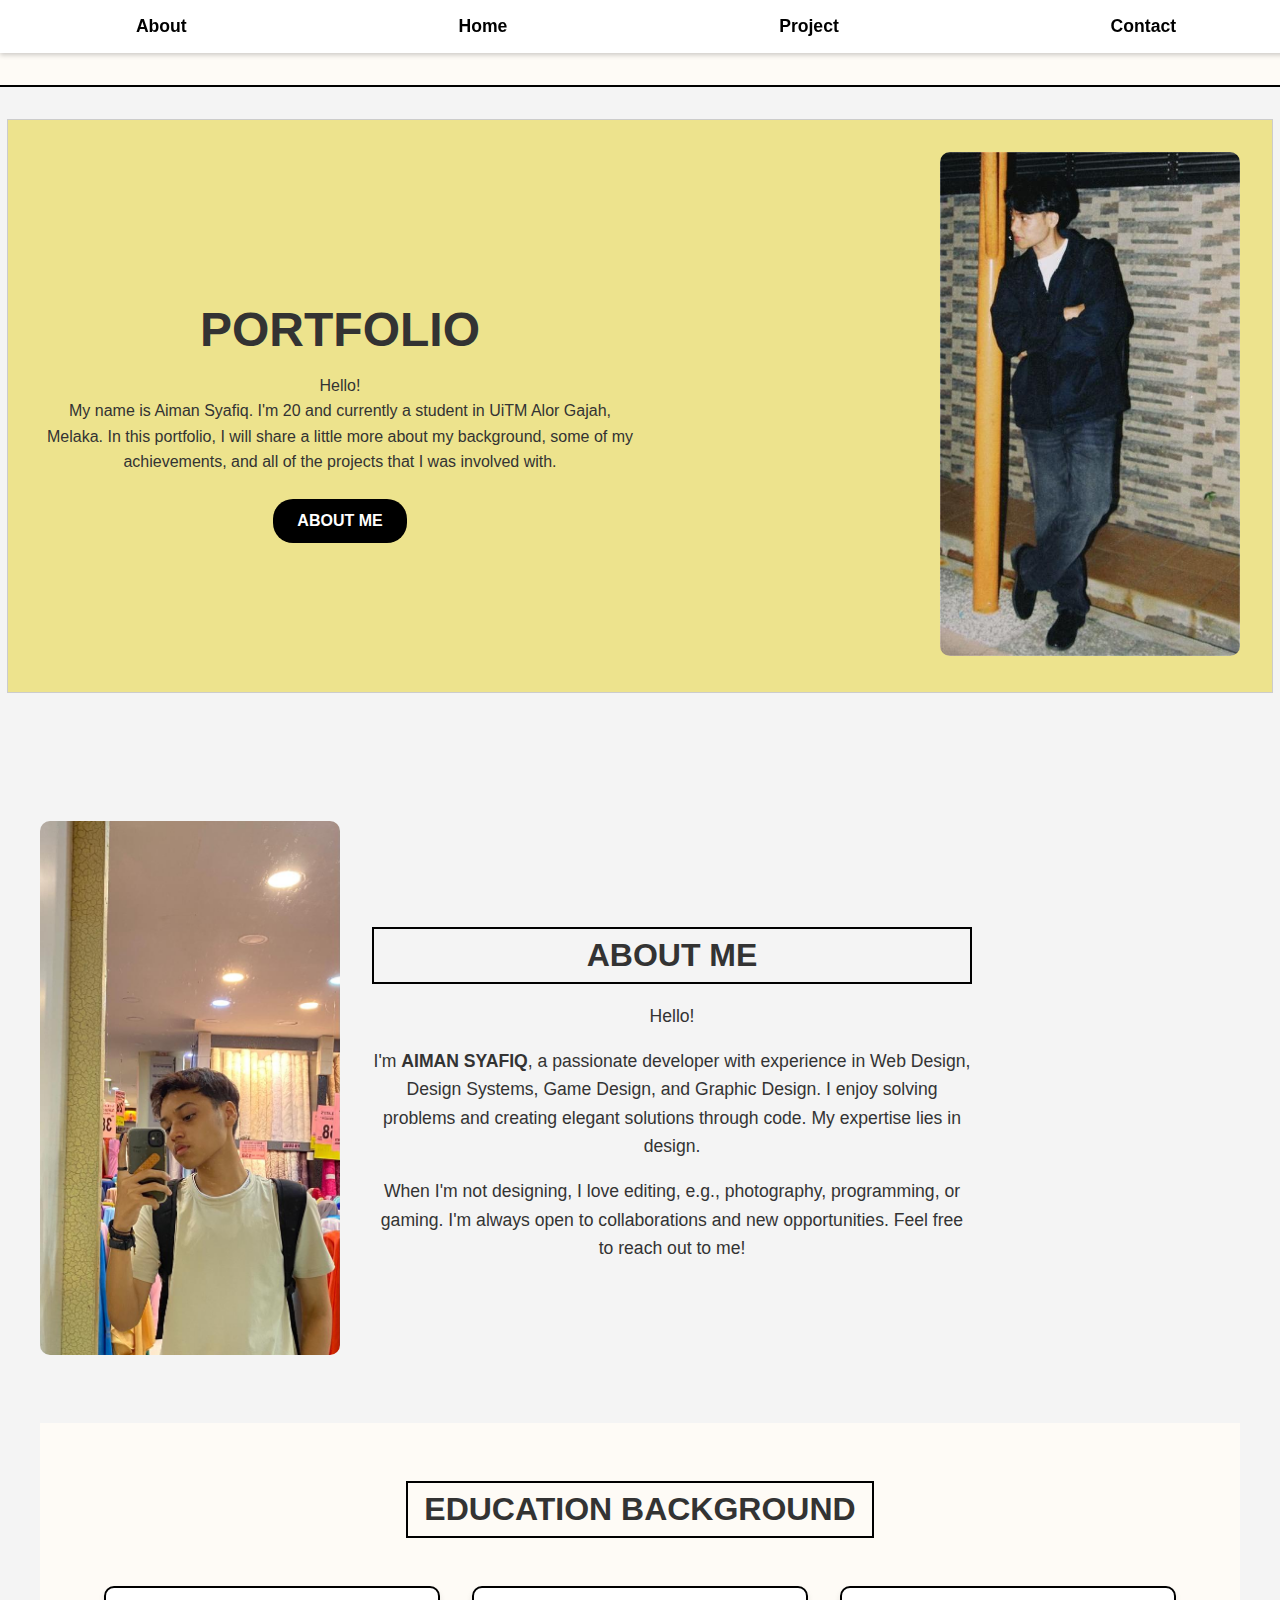
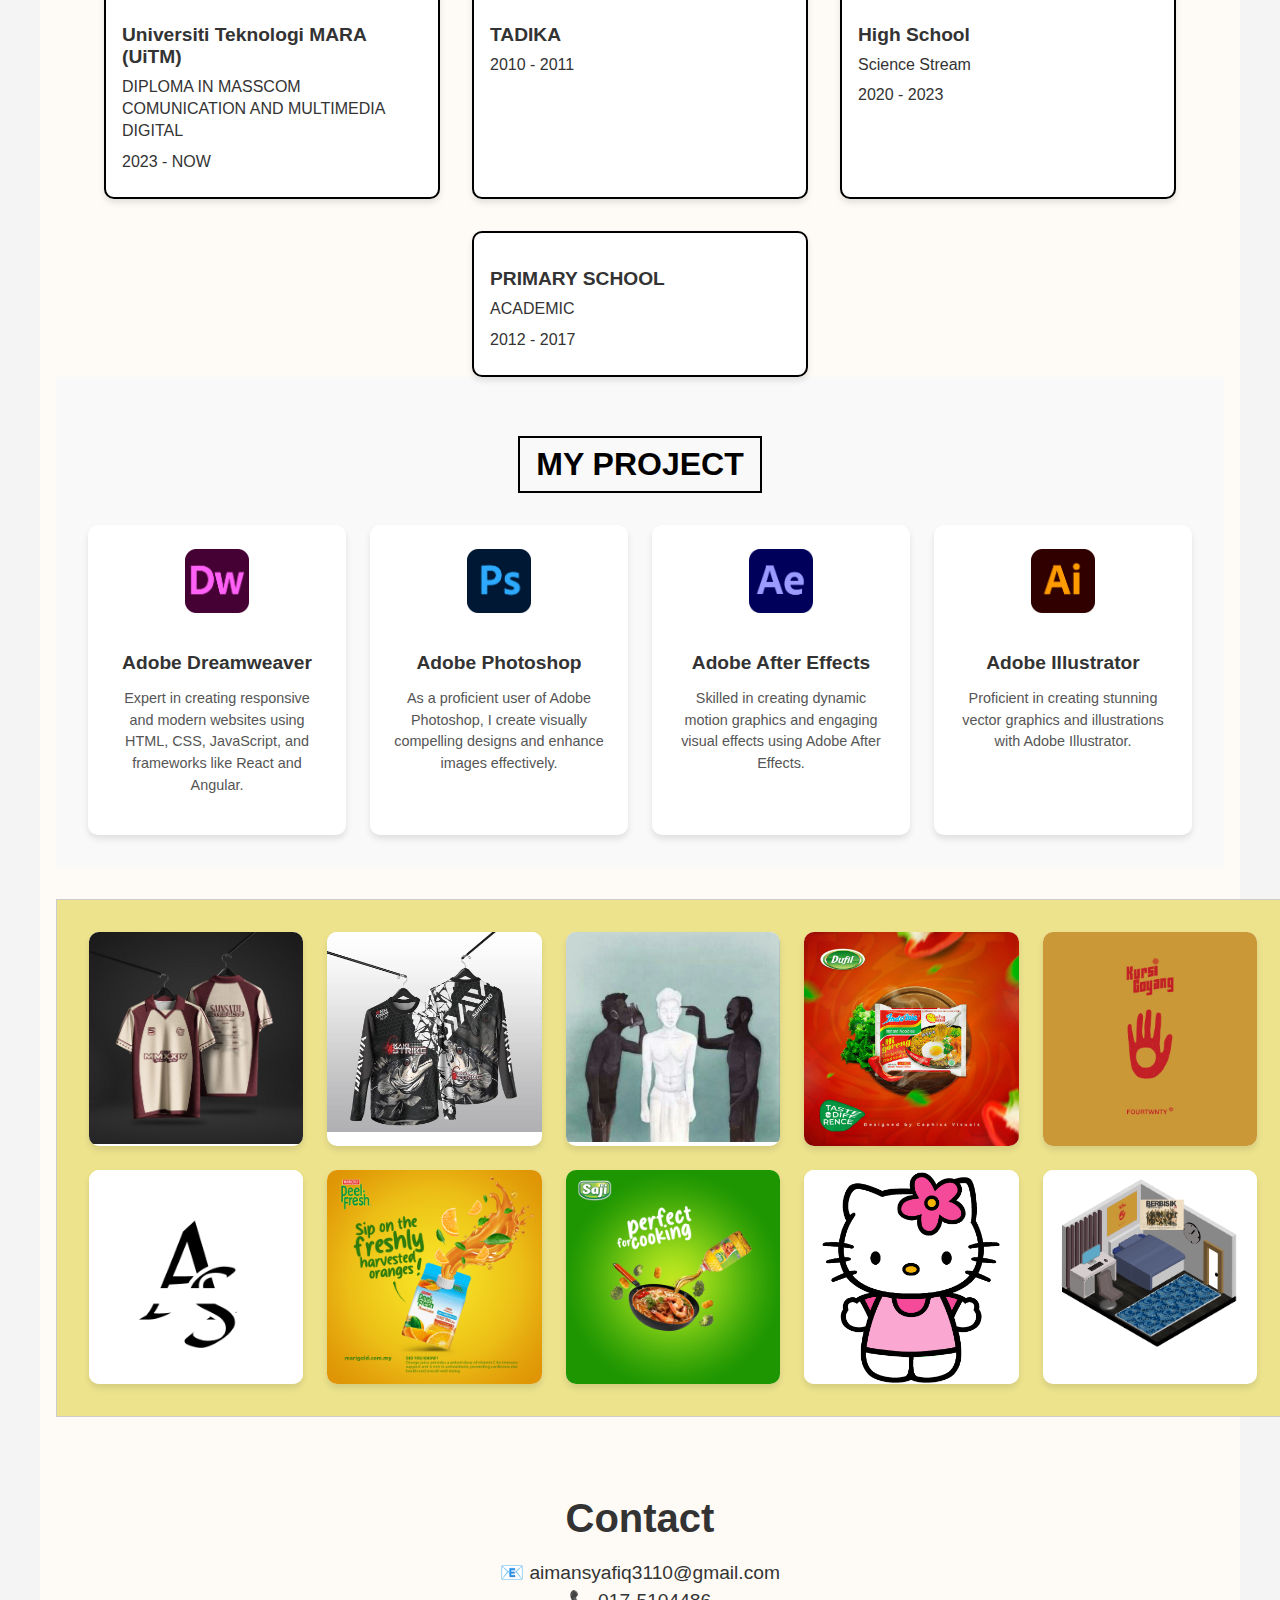
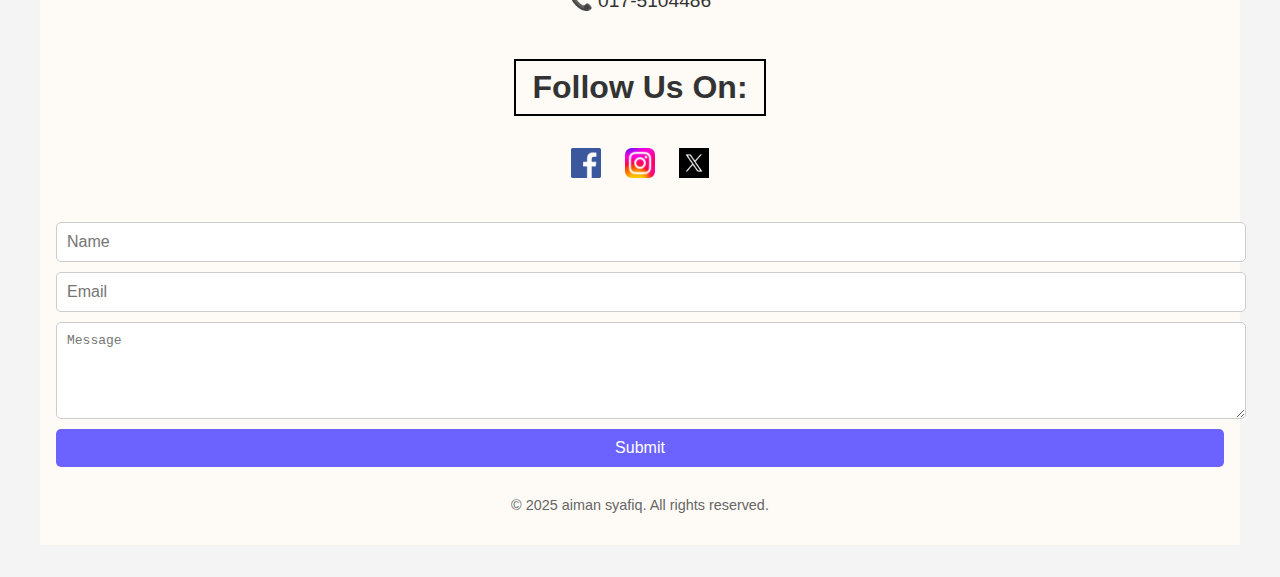
<file: index.html>
<!DOCTYPE html>
<html lang="en">
<head>
  <meta charset="UTF-8">
  <meta name="viewport" content="width=device-width, initial-scale=1.0">
  <title>Portfolio</title>
  <link rel="stylesheet" href="style.css">
	<script src="java script.js"></script>
</head>
<body>
  <header>
    <nav>
      <ul class="nav-links">
        <li><a href="#about">ABOUT</a></li>
        <li><a href="#home">HOME</a></li>
        <li><a href="#project">PROJECT</a></li>
        <li><a href="#contact">CONTACT</a></li>
      </ul>
    </nav>
	  <nav class="navbar">
  <ul>
    <li><a href="#about">About</a></li>
    <li><a href="#home">Home</a></li>
    <li><a href="#project">Project</a></li>
    <li><a href="#contact">Contact</a></li>
  </ul>
</nav>

  </header>
  <main>
	   <section id="home"></section>
    <section class="portfolio">
      <div class="portfolio-content">
        <h1>PORTFOLIO</h1>
        <p>Hello!<br>
           My name is Aiman Syafiq. I'm 20 and currently a student in UiTM Alor Gajah, Melaka. In this portfolio, I will share a little more about my background, some of my achievements, and all of the projects that I was involved with.</p>
        <button class="about-btn">ABOUT ME</button>
      </div>
      <div class="portfolio-image">
        <img src="WhatsApp Image 2025-01-25 at 13.49.52_8c54bf7f.jpg" alt="Aiman Syafiq">
      </div>
    </section>
  </main>
</body>
</html>
       <section id="about" class="section">
	   <section id="about"></section>
	  <section class="aboutpage">
    <div class="about-container">
      <div class="image-container">
        <img src="WhatsApp Image 2025-01-23 at 22.05.56_37649d2b.jpg" alt="Aiman Syafiq">
      </div>
      <div class="content">
        <h2>ABOUT ME</h2>
        <p>Hello!</p>
        <p>
          I'm <strong>AIMAN SYAFIQ</strong>, a passionate developer with experience in Web Design, Design Systems, Game Design, and Graphic Design.
          I enjoy solving problems and creating elegant solutions through code. My expertise lies in design.
        </p>
        <p>
          When I'm not designing, I love editing, e.g., photography, programming, or gaming. I'm always open to collaborations 
          and new opportunities. Feel free to reach out to me!
        </p>
      </div>
		<section id="education">
    <h2>EDUCATION BACKGROUND</h2>
    <div class="education-container">
      <div class="education-item">
        <h3>Universiti Teknologi MARA (UiTM)</h3>
        <p>DIPLOMA IN MASSCOM COMUNICATION AND MULTIMEDIA DIGITAL</p>
        <p>2023 - NOW</p>
      </div>
      <div class="education-item">
        <h3>TADIKA</h3>
        <p></p>
        <p>2010 - 2011</p>
      </div>
		 <div class="education-item">
        <h3>High School</h3>
        <p>Science Stream</p>
        <p>2020 - 2023</p>
      </div>
		 <div class="education-item">
        <h3>PRIMARY SCHOOL</h3>
        <p>ACADEMIC</p>
        <p>2012 - 2017</p>
      </div>
    </div>
			<section id="project"></section>
  <section id="skills">
  <h2>MY PROJECT</h2>
  <div class="skills-grid">
    <div class="skill-card">
      <img src="Adobe_Dreamweaver_CC_icon.svg (1).png" alt="Adobe Dreamweaver">
      <h3>Adobe Dreamweaver</h3>
      <p>Expert in creating responsive and modern websites using HTML, CSS, JavaScript, and frameworks like React and Angular.</p>
    </div>
    <div class="skill-card">
      <img src="Adobe_Photoshop_CC_icon.svg.png" alt="Adobe Photoshop">
      <h3>Adobe Photoshop</h3>
      <p>As a proficient user of Adobe Photoshop, I create visually compelling designs and enhance images effectively.</p>
    </div>
    <div class="skill-card">
      <img src="Adobe_After_Effects_CC_icon.svg (1).png" alt="Adobe After Effects">
      <h3>Adobe After Effects</h3>
      <p>Skilled in creating dynamic motion graphics and engaging visual effects using Adobe After Effects.</p>
    </div>
    <div class="skill-card">
      <img src="Adobe_Illustrator_CC_icon.svg.png" alt="Adobe Illustrator">
      <h3>Adobe Illustrator</h3>
      <p>Proficient in creating stunning vector graphics and illustrations with Adobe Illustrator.</p>
    </div>
  </div>
</section>

		<section class="portfolio">
    <div class="grid">
      <div class="grid-item">
        <img src="WhatsApp Image 2025-01-26 at 19.18.33_e1875c6b.jpg" alt="Artwork 1">
      </div>
      <div class="grid-item">
        <img src="WhatsApp Image 2025-01-26 at 19.19.31_8c6da712.jpg" alt="Artwork 2">
      </div>
      <div class="grid-item">
        <img src="download.jpg" alt="Artwork 3">
      </div>
      <div class="grid-item">
        <img src="Creative Food Poster (1).jpg" alt="Artwork 4">
      </div>
      <div class="grid-item">
        <img src="0x1900-000000-80-0-0.jpg" alt="Artwork 5">
      </div>
      <div class="grid-item">
        <img src="Black White Elegant Monogram Initial Name Logo.png" alt="Artwork 6">
      </div>
      <div class="grid-item">
        <img src="Peel Fresh Power Juice Poster.png" alt="Artwork 7">
      </div>
      <div class="grid-item">
        <img src="aiman syafiq photoshop.png" alt="Artwork 8">
      </div>
      <div class="grid-item">
        <img src="hello_kitty001.png" alt="Artwork 9">
      </div>
		 <div class="grid-item">
        <img src="Screenshot 2025-01-06 050257.png"alt="Artwork 9">
      </div>
    </div>
  </section>   

 <section id="contact"></section>
			<div class="container">
    <h1>Contact</h1>
    <div class="contact-info">
      <p>📧 aimansyafiq3110@gmail.com</p>
      <p>📞 017-5104486</p>
    </div>
    <h2>Follow Us On:</h2>
    <div class="social-links">
         <a href="https://facebook.com" target="_blank"><img src="Facebook_logo_(square).png.webp" alt="Facebook"></a>
        <a href="https://instagram.com" target="_blank"><img src="Instagram_logo_2022.svg.webp" alt="Instagram"></a>
        
        <a href="https://twitter.com" target="_blank"><img src="new-2023-twitter-logo-x-icon-design_1017-45418.avif" alt="Twitter"></a>
    </div>

    </div>
    <form action="#" method="POST">
      <input type="text" name="name" placeholder="Name" required>
      <input type="email" name="email" placeholder="Email" required>
      <textarea name="message" rows="5" placeholder="Message" required></textarea>
      <button type="submit">Submit</button>
    </form>
    <footer>
      &copy; 2025 aiman syafiq. All rights reserved.
    </footer>
  </div>
</file>
<file: style.css>
body {
  font-family: Arial, sans-serif;
  margin: 0;
  padding: 0;
  background-color: #A98A8B;
  color: #000;
}

header {
  background-color: #C2A5A6;
  border-bottom: 1px solid #ddd;
}

.nav-links {
  display: flex;
  justify-content: space-around;
  list-style: none;
  padding: 1rem;
  margin: 0;
}

.nav-links li a {
  text-decoration: none;
  color: #000;
  font-weight: bold;
}
.navbar {
  position: fixed; /* Ensures it stays at the top */
  top: 0;
  left: 0;
  width: 100%;
  background-color: #ffffff; /* Adjust the background color */
  padding: 1rem;
  box-shadow: 0px 2px 5px rgba(0, 0, 0, 0.2);
  z-index: 1000; /* Ensures it stays above other content */
}

.navbar ul {
  list-style: none;
  display: flex;
  justify-content: space-around;
  margin: 0;
  padding: 0;
}

.navbar ul li {
  display: inline;
}

.navbar ul li a {
  text-decoration: none;
  color: #000;
  font-weight: bold;
}

.navbar ul li a:hover {
  text-decoration: underline;
}

body {
  padding-top: 4rem; /* Prevents content from being hidden behind the navbar */
}


.portfolio {
  display: flex;
  justify-content: space-between;
  align-items: center;
  padding: 2rem;
  max-width: 1200px;
  margin: 2rem auto;
  border: 1px solid #ccc;
  background-color: #EDE38D;
}

.portfolio-content {
  max-width: 600px;
}

.portfolio-content h1 {
  font-size: 3rem;
  margin-bottom: 1rem;
}

.portfolio-content p {
  line-height: 1.6;
  margin-bottom: 1.5rem;
}

.about-btn {
  background-color: #000;
  color: #fff;
  padding: 0.8rem 1.5rem;
  border: none;
  border-radius: 20px;
  cursor: pointer;
  font-weight: bold;
}

.about-btn:hover {
  background-color: #444;
}

.portfolio-image img {
  max-width: 300px;
  border-radius: 10px;
}
/* General Styles */
body {
  font-family: Arial, sans-serif;
  margin: 0;
  padding: 0;
  background-color: #fefbf6;
  color: #000;
}

header {
  background-color: #fefbf6;
  padding: 1rem 0;
  text-align: center;
  border-bottom: 2px solid #000;
}

nav ul {
  list-style: none;
  padding: 0;
  margin: 0;
  display: flex;
  justify-content: center;
  gap: 2rem;
}

nav a {
  text-decoration: none;
  font-size: 1.1rem;
  font-weight: bold;
  color: #000;
}

nav a:hover {
  color: #555;
}

section#about {
  padding: 2rem;
  max-width: 1200px;
  margin: 0 auto;
  display: flex;
  flex-direction: column;
  align-items: center;
}

.about-container {
  display: flex;
  align-items: center;
  gap: 2rem;
  flex-wrap: wrap;
}

.image-container img {
  width: 300px;
  height: auto;
  border-radius: 10px;
  object-fit: cover;
}

.content {
  max-width: 600px;
}

h2 {
  font-size: 2rem;
  text-align: center;
  border: 2px solid #000;
  padding: 0.5rem 1rem;
  margin-bottom: 1rem;
}

.content p {
  line-height: 1.6;
  font-size: 1.1rem;
}

/* Social Icons */
.social-icons {
  position: absolute;
  top: 50%;
  right: 2rem;
  transform: translateY(-50%);
  display: flex;
  flex-direction: column;
  gap: 1rem;
}

.social-icons a {
  text-decoration: none;
  font-size: 1.5rem;
  color: #000;
}

.social-icons a:hover {
  color: #555;
}

/* Scroll Icon */
.scroll-icon {
  margin-top: 2rem;
}

.scroll-icon a {
  text-decoration: none;
  font-size: 2rem;
  color: #000;
}

.scroll-icon a:hover {
  color: #555;
}

/* Education Section */
#education {
  background-color: #fefbf6;
  padding: 2rem 1rem;
  text-align: center;
  margin-top: 2rem;
}

#education h2 {
  font-size: 2rem;
  text-align: center;
  margin-bottom: 2rem;
  border: 2px solid #000;
  display: inline-block;
  padding: 0.5rem 1rem;
}

.education-container {
  display: flex;
  justify-content: center;
  flex-wrap: wrap;
  gap: 2rem;
  margin-top: 1rem;
}

.education-item {
  background-color: #fff;
  border: 2px solid #000;
  padding: 1rem;
  width: 300px;
  border-radius: 10px;
  box-shadow: 0 4px 6px rgba(0, 0, 0, 0.1);
  text-align: left;
}

.education-item h3 {
  font-size: 1.2rem;
  margin-bottom: 0.5rem;
}

.education-item p {
  margin: 0.5rem 0;
  font-size: 1rem;
  line-height: 1.4;
}
/* My Skills Section */
#skills {
  background-color: #f9f9f9;
  padding: 2rem;
  text-align: center;
}

#skills h2 {
  font-size: 2rem;
  color: #000000;
  margin-bottom: 2rem;
}

.skills-grid {
  display: grid;
  grid-template-columns: repeat(auto-fit, minmax(250px, 1fr));
  gap: 1.5rem;
  justify-items: center;
}

.skill-card {
  background: #fff;
  border-radius: 10px;
  box-shadow: 0 4px 6px rgba(0, 0, 0, 0.1);
  padding: 1.5rem;
  text-align: center;
  max-width: 300px;
}

.skill-card img {
  width: 64px;
  height: 64px;
  margin-bottom: 1rem;
}

.skill-card h3 {
  font-size: 1.2rem;
  margin-bottom: 0.5rem;
  color: #333;
}

.skill-card p {
  font-size: 0.9rem;
  color: #555;
  line-height: 1.5;
}
/* Portfolio Section */
.portfolio {
  padding: 2rem;
  max-width: 1200px;
  width: 100%;
}

.grid {
  display: grid;
  grid-template-columns: repeat(auto-fit, minmax(200px, 1fr));
  gap: 1.5rem;
}

.grid-item {
  background: #fff;
  border-radius: 10px;
  overflow: hidden;
  box-shadow: 0 4px 6px rgba(0, 0, 0, 0.1);
  transition: transform 0.3s ease, box-shadow 0.3s ease;
}

.grid-item:hover {
  transform: scale(1.05);
  box-shadow: 0 8px 12px rgba(0, 0, 0, 0.2);
}

.grid-item img {
  width: 100%;
  height: auto;
  display: block;
}

body {
  font-family: Arial, sans-serif;
  background-color: #f4f4f4;
  margin: 0;
  padding: 0;
  text-align: center;
  color: #333;
}

.container {
  max-width: 600px;
  margin: 0 auto;
  padding: 20px;
}

h1 {
  font-size: 2.5em;
  margin-bottom: 10px;
}

.contact-info {
  margin: 20px 0;
}

.contact-info p {
  font-size: 1.2em;
  margin: 5px 0;
}

.social-links {
    margin-bottom: 20px;
}

.social-links img {
    width: 30px;
    margin: 0 10px;
    transition: transform 0.3s ease;
}

.social-links img:hover {
    transform: scale(1.2);
}



form {
  display: flex;
  flex-direction: column;
  gap: 10px;
}

input, textarea {
  width: 100%;
  padding: 10px;
  border: 1px solid #ccc;
  border-radius: 5px;
  font-size: 1em;
}

button {
  padding: 10px;
  font-size: 1em;
  color: white;
  background-color: #6c63ff;
  border: none;
  border-radius: 5px;
  cursor: pointer;
}

button:hover {
  background-color: #574fdb;
}

footer {
  margin-top: 30px;
  font-size: 0.9em;
  color: #666;
}
</file>
